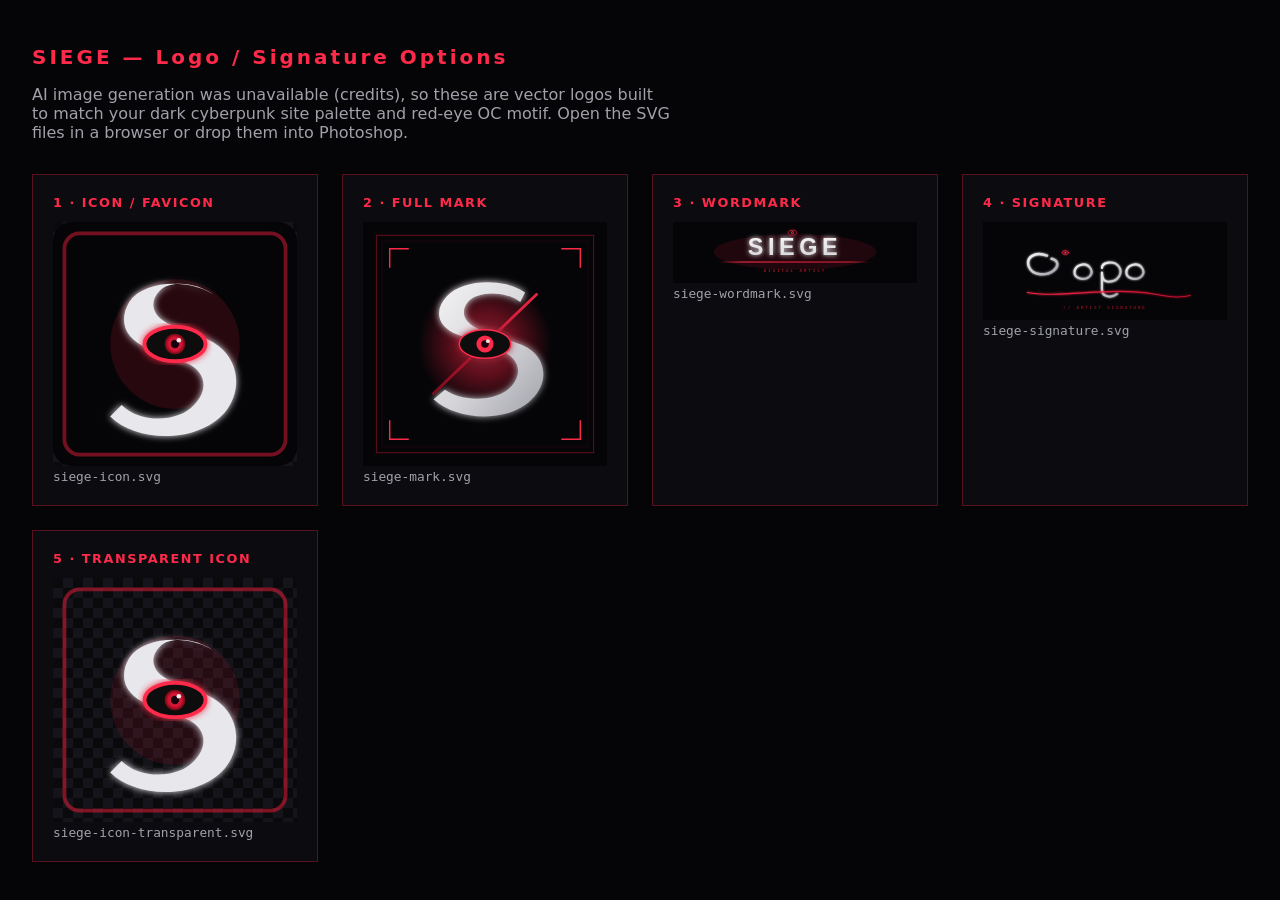
<file: assets/logo/preview.html>
<!DOCTYPE html>
<html lang="en">
<head>
  <meta charset="UTF-8" />
  <meta name="viewport" content="width=device-width, initial-scale=1.0" />
  <title>Siege Logo Preview</title>
  <style>
    * { box-sizing: border-box; }
    body {
      margin: 0;
      min-height: 100vh;
      background: #050507;
      color: #e4e4e7;
      font-family: system-ui, sans-serif;
      padding: 2rem;
    }
    h1 { font-size: 1.25rem; letter-spacing: 0.15em; color: #ff2a4a; }
    p { color: #a1a1aa; max-width: 40rem; }
    .grid {
      display: grid;
      grid-template-columns: repeat(auto-fit, minmax(280px, 1fr));
      gap: 1.5rem;
      margin-top: 2rem;
    }
    .card {
      border: 1px solid rgba(225, 29, 58, 0.35);
      background: #0c0c10;
      padding: 1.25rem;
    }
    .card h2 {
      margin: 0 0 0.75rem;
      font-size: 0.8rem;
      letter-spacing: 0.12em;
      color: #ff2a4a;
      text-transform: uppercase;
    }
    .card img, .card object {
      width: 100%;
      height: auto;
      display: block;
      background:
        linear-gradient(45deg, #14141a 25%, transparent 25%),
        linear-gradient(-45deg, #14141a 25%, transparent 25%),
        linear-gradient(45deg, transparent 75%, #14141a 75%),
        linear-gradient(-45deg, transparent 75%, #14141a 75%);
      background-size: 20px 20px;
      background-position: 0 0, 0 10px, 10px -10px, -10px 0;
      background-color: #0a0a0c;
    }
    code { color: #a1a1aa; font-size: 0.8rem; }
  </style>
</head>
<body>
  <h1>SIEGE — Logo / Signature Options</h1>
  <p>
    AI image generation was unavailable (credits), so these are vector logos built to match your
    dark cyberpunk site palette and red-eye OC motif. Open the SVG files in a browser or drop them into Photoshop.
  </p>
  <div class="grid">
    <div class="card">
      <h2>1 · Icon / Favicon</h2>
      <img src="siege-icon.svg" alt="Siege icon" />
      <code>siege-icon.svg</code>
    </div>
    <div class="card">
      <h2>2 · Full Mark</h2>
      <img src="siege-mark.svg" alt="Siege mark" />
      <code>siege-mark.svg</code>
    </div>
    <div class="card">
      <h2>3 · Wordmark</h2>
      <img src="siege-wordmark.svg" alt="Siege wordmark" />
      <code>siege-wordmark.svg</code>
    </div>
    <div class="card">
      <h2>4 · Signature</h2>
      <img src="siege-signature.svg" alt="Siege signature" />
      <code>siege-signature.svg</code>
    </div>
    <div class="card">
      <h2>5 · Transparent Icon</h2>
      <img src="siege-icon-transparent.svg" alt="Siege transparent icon" />
      <code>siege-icon-transparent.svg</code>
    </div>
  </div>
</body>
</html>
</file>
